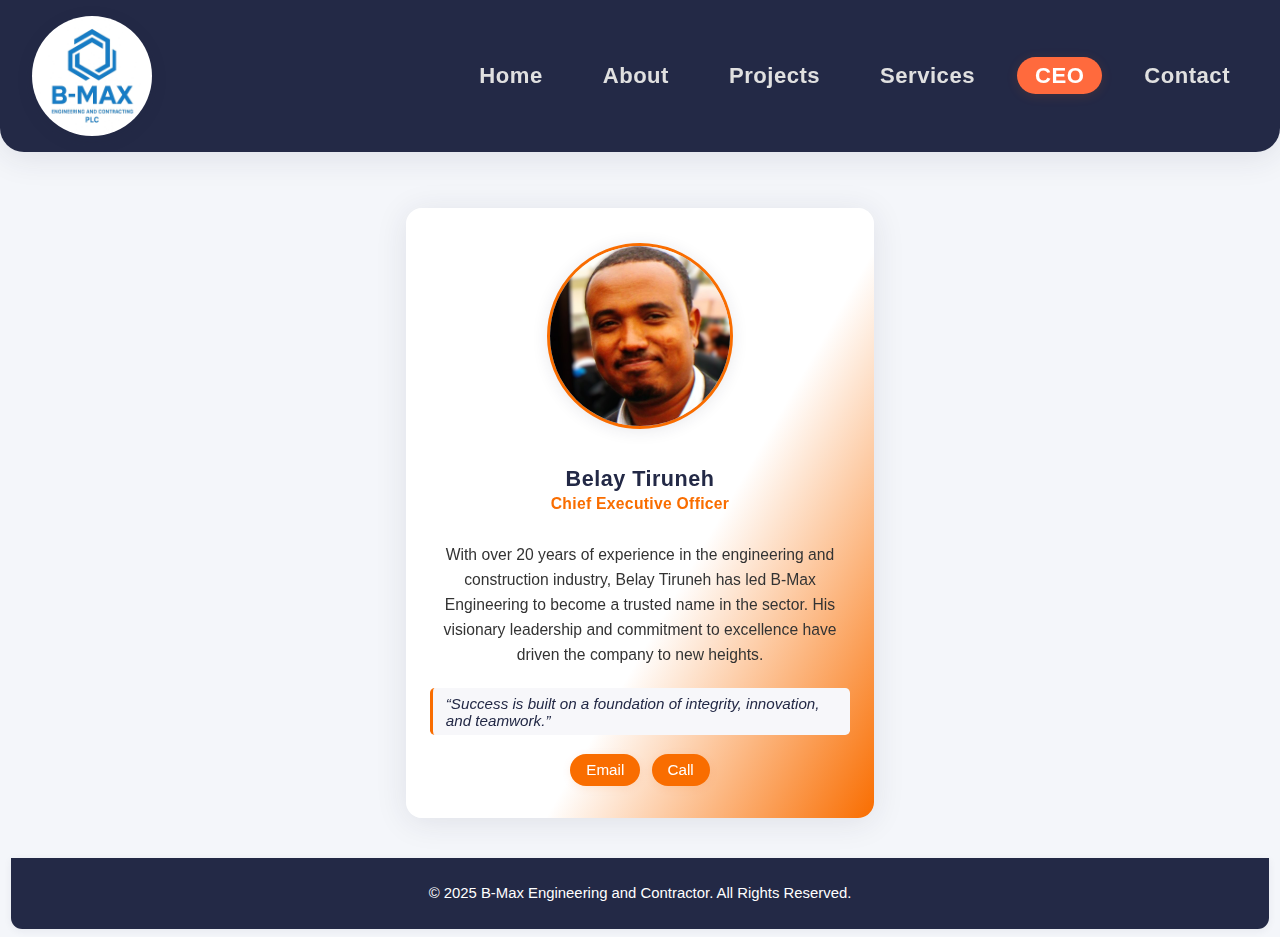
<file: New folder/ceo.html>
<!DOCTYPE html>
<html lang="en">
<head>
    <meta charset="UTF-8">
    <meta name="viewport" content="width=device-width, initial-scale=1.0">
    <title>CEO | B-Max Engineering</title>
    <style>
        body {
            margin: 0;
            font-family: 'Montserrat', 'Segoe UI', Arial, sans-serif;
            background: url('https://images.unsplash.com/photo-1432888498266-38ffec3eaf0a?auto=format&fit=crop&w=1200&q=80') center center/cover no-repeat, #f4f6fa;
            color: #232946;
            min-height: 100vh;
            position: relative;;
        }
body::before {
    content: "";
    position: fixed;
    top: 0; left: 0;
    width: 100vw; height: 100vh;
    background: url('https://images.unsplash.com/photo-1432888498266-38ffec3eaf0a?auto=format&fit=crop&w=1200&q=80') center center/cover no-repeat;
    opacity: 0.8;
    filter: brightness(0.3); /* Decrease brightness */
    z-index: 0;
}
body {
    position: relative;
    /* Remove the background image from here if you use ::before */
    background: #f4f6fa;
}
        header {
            background: #232946;
            color: #fff;
            display: flex;
            align-items: center;
            justify-content: space-between;
            padding: 16px 32px;
            box-shadow: 0 6px 32px rgba(35,41,70,0.10);
            border-bottom-left-radius: 1.5rem;
            border-bottom-right-radius: 1.5rem;
        }
        .logo {
            position: relative;
            z-index: 2;
        }
        .logo h1 {
            margin: 0;
            font-size: 2rem;
            letter-spacing: 2px;
            font-weight: 700;
            color: #f96d00;
            text-shadow: 0 2px 12px rgba(249,109,0,0.18);
        }
        nav ul {
            list-style: none;
            display: flex;
            gap: 24px;
            margin: 0;
            padding: 0;
        }
        nav a {
            color: #e0e0e0;
            text-decoration: none;
            font-weight: 600;
            font-size: 1.38rem;
            letter-spacing: 0.5px;
            position: relative;
            padding: 6px 18px;
            border-radius: 24px;
            transition: background 0.2s, color 0.2s, box-shadow 0.2s, border-radius 0.2s;
        }
        nav a:hover,
        nav a.active {
            color: #fff;
            background: #ff6a3d;
            box-shadow: 0 2px 12px rgba(249,109,0,0.13);
        }
        .ceo-profile {
            max-width: 420px;
            margin: 3.5rem auto 2.5rem auto;
            background: linear-gradient(120deg, #fff 60%, #f96d00 100%);
            border-radius: 1rem;
            box-shadow: 0 4px 32px rgba(35,41,70,0.10);
            padding: 2.2rem 1.5rem 2rem 1.5rem;
            display: flex;
            flex-direction: column;
            align-items: center;
            position: relative;
            z-index: 1;
        }
        .ceo-photo {
            width: 180px;
            height: 180px;
            border-radius: 50%;
            object-fit: cover;
            box-shadow: 0 2px 16px rgba(35,41,70,0.10);
            border: 3px solid #f96d00;
            margin-bottom: 1.2rem;
            background: #e0e0e0;
        }
        .ceo-profile h2 {
            font-size: 1.35rem;
            color: #232946;
            margin-bottom: 0.2rem;
            font-weight: 700;
            letter-spacing: 0.5px;
        }
        .ceo-title {
            color: #f96d00;
            font-size: 0.98rem;
            font-weight: 600;
            margin-bottom: 0.8rem;
            letter-spacing: 0.3px;
        }
        .ceo-profile p {
            font-size: 0.98rem;
            color: #333;
            line-height: 1.6;
            text-align: center;
            margin-bottom: 0.5rem;
        }
        .ceo-quote {
            font-style: italic;
            color: #232946;
            background: #f7f7fa;
            border-left: 3px solid #f96d00;
            padding: 0.4rem 0.8rem;
            margin: 0.8rem 0 0.2rem 0;
            border-radius: 0.3rem;
            font-size: 0.95rem;
        }
        .ceo-contact {
            margin-top: 1rem;
            display: flex;
            gap: 0.7rem;
            justify-content: center;
        }
        .ceo-contact a {
            color: #fff;
            background: #f96d00;
            padding: 0.45rem 1rem;
            border-radius: 1.2rem;
            text-decoration: none;
            font-weight: 500;
            font-size: 0.95rem;
            transition: background 0.2s, box-shadow 0.2s;
            box-shadow: 0 2px 8px rgba(249,109,0,0.10);
        }
        .ceo-contact a:hover {
            background: #232946;
            color: #f96d00;
        }
        .services h2 {
            text-align: center;
            font-size: 2.3rem;
            color: #ff6a3d;
            margin-bottom: 2.5rem;
            letter-spacing: 1px;
        }
        .service-list {
            display: flex;
            flex-wrap: wrap;
            gap: 2.5rem;
            justify-content: center;
        }
        .service-item {
            background: linear-gradient(120deg, #1a2238 0%, #ff6a3d 100%);
            color: #fff;
            border-radius: 1rem;
            box-shadow: 0 4px 24px rgba(255,106,61,0.13);
            padding: 2rem 1.5rem;
            min-width: 260px;
            max-width: 340px;
            flex: 1 1 260px;
            transition: transform 0.2s, box-shadow 0.2s;
            position: relative;
            overflow: hidden;
        }
        .service-item:hover {
            transform: translateY(-8px) scale(1.03);
            box-shadow: 0 8px 32px rgba(255,106,61,0.22);
        }
        .service-item h3 {
            margin-top: 0;
            font-size: 1.5rem;
            margin-bottom: 0.7rem;
            letter-spacing: 0.5px;
        }
        .service-item p {
            font-size: 1.08rem;
            margin-bottom: 0;
            line-height: 1.6;
        }
        footer {
            background: #232946;
            color: #fff;
            text-align: center;
            padding: 0.8rem 0 0.8rem 0;
            font-size: 0.93rem;
            border-radius: 0 0 0.7rem 0.7rem;
            margin: 1.2rem 0.7rem 0.5rem 0.7rem;
            box-shadow: 0 2px 8px rgba(35,41,70,0.06);
        }
        @media (max-width: 700px) {
            header {
                flex-direction: column;
                padding: 8px 2px;
            }
            nav ul {
                gap: 7px;
                flex-wrap: wrap;
            }
            nav a {
                font-size: 0.95rem;
                padding: 3px 0;
            }
            .ceo-profile {
                padding: 0.7rem 0.2rem 0.7rem 0.2rem;
            }
        }
    </style>
</head>
<body>
    <header>
            <div class="logo">
            <img src="logo.jpg" alt="B-Max Engineering Logo" style="height:120px; width:120px; display:block; border-radius:50%; object-fit:cover; box-shadow:0 4px 16px rgba(30,41,59,0.13);" />
        </div>
        <nav>
            <ul>
                       <li><a href="index.html">Home</a></li>
                <li><a href="about.html">About</a></li>
                 <li><a href="projects.html">Projects</a></li>
                <li><a href="services.html">Services</a></li>
                <li><a href="ceo.html" class="active">CEO</a></li>
                <li><a href="contact.html">Contact</a></li>
            </ul>
        </nav>
    </header>
    <section class="ceo-profile">
        <div class="ceo-photo">
            <img src="ceo.jpg" alt="Belay Tiruneh" style="width:100%;height:100%;border-radius:50%;object-fit:cover;display:block;" />
        </div>
        <h2>Belay Tiruneh</h2>
        <div class="ceo-title">Chief Executive Officer</div>
        <p>With over 20 years of experience in the engineering and construction industry, Belay Tiruneh has led B-Max Engineering to become a trusted name in the sector. His visionary leadership and commitment to excellence have driven the company to new heights.</p>
        <div class="ceo-quote">“Success is built on a foundation of integrity, innovation, and teamwork.”</div>
        <div class="ceo-contact">
            <a href="mailto:belay.tiruneh@bmaxengineering.com">Email</a>
            <a href="tel:+251900000000">Call</a>
        </div>
    </section>
    <footer>
        <p>&copy; 2025 B-Max Engineering and Contractor. All Rights Reserved.</p>
    </footer>
</body>
</html>
</file>
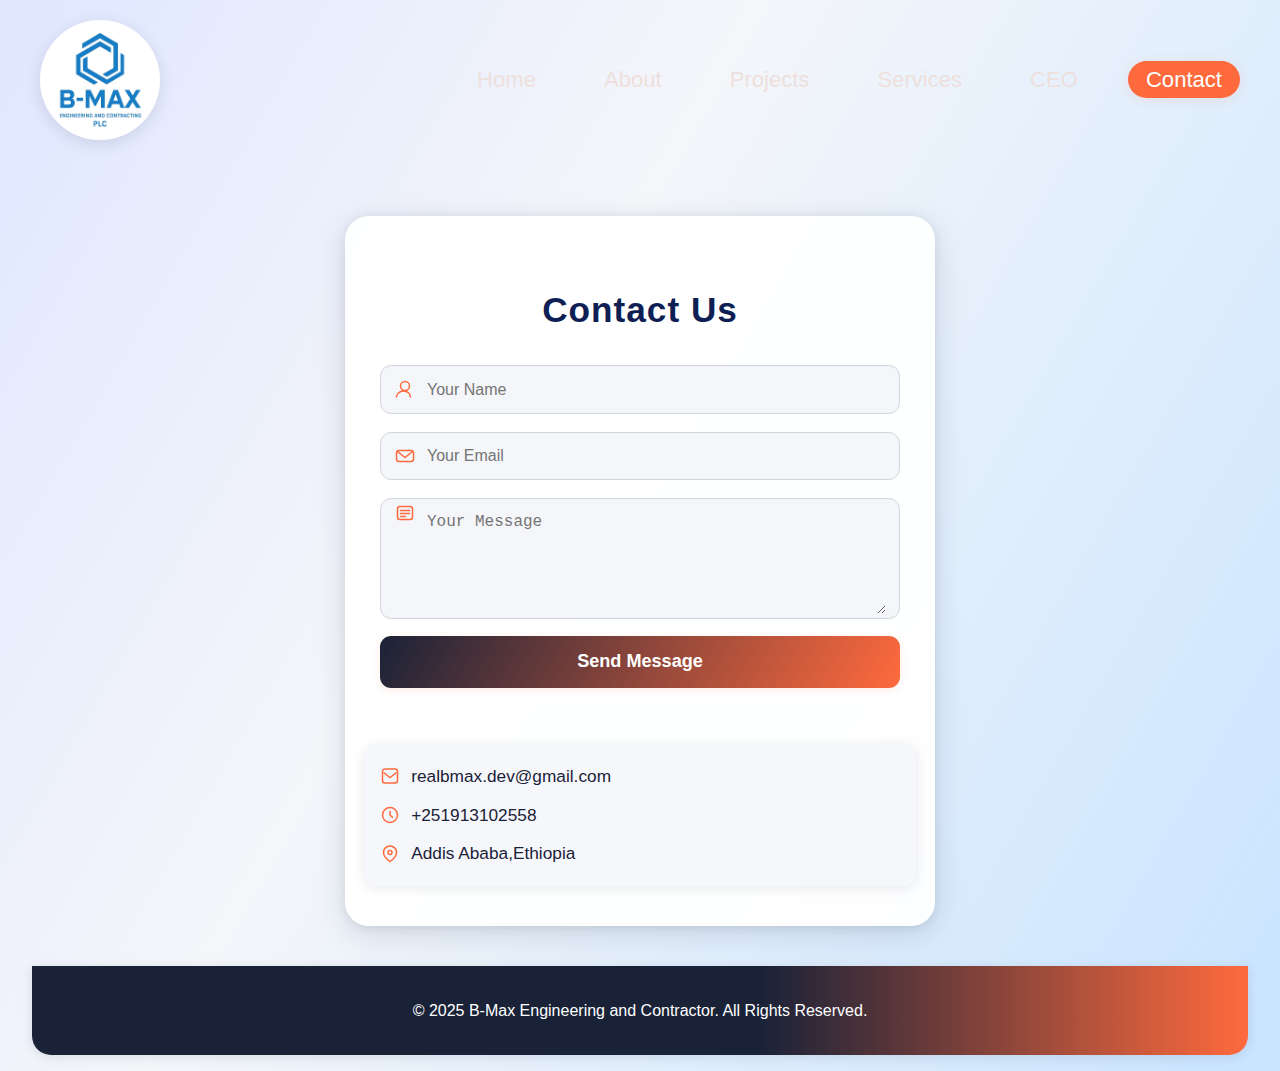
<file: New folder/contact.html>
<!DOCTYPE html>
<html lang="en">
<head>
    <meta charset="UTF-8">
    <meta name="viewport" content="width=device-width, initial-scale=1.0">
    <title>Contact Us | B-Max Engineering</title>
    <style>
body {
    margin: 0;
    font-family: 'Segoe UI', Arial, sans-serif;
    background: url('https://images.unsplash.com/photo-1519125323398-675f0ddb6308?auto=format&fit=crop&w=1200&q=80') center center/cover no-repeat, linear-gradient(120deg, #e0e7ff 0%, #f4f6fa 40%, #c9e4ff 100%);
    color: #222;
    min-height: 100vh;
}
        header {
            background: transparent;
            color: #222;
            display: flex;
            align-items: center;
            justify-content: space-between;
            padding: 20px 40px;
            box-shadow: none;
        }
        .logo h1 {
            display: none;
        }
        nav ul {
            list-style: none;
            display: flex;
            gap: 32px;
            margin: 0;
            padding: 0;
        }
        nav a {
            color: #eee0dc;
            text-decoration: none;
            font-weight: 500;
            font-size: 1.38rem;
            transition: background 0.2s, color 0.2s, box-shadow 0.2s, border-radius 0.2s;
            position: relative;
            padding: 6px 18px;
            border-radius: 24px;
        }
        nav a:hover,
        nav a.active {
            color: #fff;
            background: #ff6a3d;
            box-shadow: 0 2px 12px rgba(255,106,61,0.13);
        }
        .contact {
            max-width: 520px;
            margin: 3.5rem auto 2.5rem auto;
            background: rgba(255,255,255,0.95);
            border-radius: 1.5rem;
            box-shadow: 0 8px 32px rgba(26,34,56,0.13), 0 1.5px 8px rgba(30,41,59,0.09);
            padding: 2.8rem 2.2rem 2.5rem 2.2rem;
            display: flex;
            flex-direction: column;
            align-items: center;
            position: relative;
            z-index: 1;
            animation: fadeInUp 0.8s cubic-bezier(.23,1.01,.32,1) 0.1s both;
        }
        @keyframes fadeInUp {
            0% { opacity: 0; transform: translateY(40px); }
            100% { opacity: 1; transform: none; }
        }
        .contact h2 {
            text-align: center;
            font-size: 2.2rem;
            color:#0e2053;
            margin-bottom: 2.2rem;
            letter-spacing: 1px;
            font-weight: 700;
        }
        form {
            display: flex;
            flex-direction: column;
            gap: 1.1rem;
            width: 100%;
            margin-bottom: 2rem;
        }
        label {
            font-weight: 500;
            margin-bottom: 0.2rem;
            color: #1a2238;
        }
        .input-group {
            display: flex;
            align-items: center;
            background: #f4f6fa;
            border-radius: 0.7rem;
            padding: 0.2rem 0.8rem;
            border: 1.5px solid #d1d5db;
            transition: border 0.2s;
        }
        .input-group:focus-within {
            border: 1.5px solid #ff6a3d;
        }
        .input-group svg {
            margin-right: 0.7rem;
            color: #ff6a3d;
            min-width: 22px;
        }
        input[type="text"],
        input[type="email"],
        textarea {
            border: none;
            outline: none;
            background: transparent;
            font-size: 1rem;
            width: 100%;
            padding: 0.7rem 0;
            resize: vertical;
            color: #222;
        }
        textarea {
            min-height: 90px;
        }
        button[type="submit"] {
            background: linear-gradient(120deg, #1a2238 0%, #ff6a3d 100%);
            color: #fff;
            border: none;
            border-radius: 0.7rem;
            padding: 0.95rem 0;
            font-size: 1.13rem;
            font-weight: 600;
            cursor: pointer;
            transition: background 0.2s, transform 0.2s, box-shadow 0.2s;
            box-shadow: 0 2px 8px rgba(255,106,61,0.13);
        }
        button[type="submit"]:hover {
            background: linear-gradient(120deg, #ff6a3d 0%, #1a2238 100%);
            transform: translateY(-2px) scale(1.03);
            color: #fff;
        }
        .contact-info {
            background: rgba(244,246,250,0.85);
            border-radius: 0.8rem;
            padding: 1.2rem 1rem;
            box-shadow: 0 2px 12px rgba(30,41,59,0.10);
            margin-top: 1.5rem;
            color: #1a2238;
            font-size: 1.08rem;
            width: 100%;
            display: flex;
            flex-direction: column;
            gap: 0.7rem;
        }
        .contact-info p {
            margin: 0.2rem 0;
            display: flex;
            align-items: center;
            gap: 0.7rem;
        }
        footer {
            background: linear-gradient(90deg, #1a2238 60%, #ff6a3d 100%);
            color: #fff;
            text-align: center;
            padding: 1.2rem 0 1.2rem 0;
            font-size: 1rem;
            border-radius: 0 0 1.2rem 1.2rem;
            margin: 2rem 2rem 1rem 2rem;
            box-shadow: 0 2px 12px rgba(30,41,59,0.12);
        }
        @media (max-width: 900px) {
            header {
                flex-direction: column;
                padding: 18px 10px;
                background: #1a2238;
            }
            .contact {
                padding: 1.2rem 0.5rem 1.2rem 0.5rem;
                background: rgba(255,255,255,0.98);
            }
        }
    </style>
</head>
<body>
    <header>
        <div class="logo">
            <img src="logo.jpg" alt="B-Max Engineering Logo" style="height:120px; width:120px; display:block; border-radius:50%; object-fit:cover; box-shadow:0 4px 16px rgba(30,41,59,0.13);" />
        </div>
        <nav>
            <ul>
               
                       <li><a href="index.html">Home</a></li>
                <li><a href="about.html">About</a></li>
                 <li><a href="projects.html">Projects</a></li>
                <li><a href="services.html">Services</a></li>
                <li><a href="ceo.html">CEO</a></li>
                <li><a href="contact.html"  class="active">Contact</a></li>
            </ul>
        </nav>
    </header>
    <section class="contact">
        <h2>Contact Us</h2>
        <form action="submit_form.php" method="POST" autocomplete="off">
            <div class="input-group">
                <svg width="22" height="22" fill="none" xmlns="http://www.w3.org/2000/svg"><circle cx="11" cy="7" r="4.5" stroke="currentColor" stroke-width="1.5"/><path d="M2.5 18c0-3.314 3.134-6 7-6s7 2.686 7 6" stroke="currentColor" stroke-width="1.5" stroke-linecap="round"/></svg>
                <input type="text" id="name" name="name" placeholder="Your Name" required>
            </div>
            <div class="input-group">
                <svg width="22" height="22" fill="none" xmlns="http://www.w3.org/2000/svg"><rect x="2.5" y="5.5" width="17" height="11" rx="2.5" stroke="currentColor" stroke-width="1.5"/><path d="M3.5 6.5l7.5 6 7.5-6" stroke="currentColor" stroke-width="1.5"/></svg>
                <input type="email" id="email" name="email" placeholder="Your Email" required>
            </div>
            <div class="input-group" style="align-items: flex-start;">
                <svg width="22" height="22" fill="none" xmlns="http://www.w3.org/2000/svg"><rect x="3.5" y="4.5" width="15" height="13" rx="2.5" stroke="currentColor" stroke-width="1.5"/><path d="M6.5 8.5h9M6.5 11.5h9M6.5 14.5h5" stroke="currentColor" stroke-width="1.5" stroke-linecap="round"/></svg>
                <textarea id="message" name="message" placeholder="Your Message" required></textarea>
            </div>
            <button type="submit">Send Message</button>
        </form>
        <div class="contact-info">
            <p><svg width="20" height="20" fill="none" xmlns="http://www.w3.org/2000/svg"><path d="M2.5 5.5A2.5 2.5 0 0 1 5 3h10a2.5 2.5 0 0 1 2.5 2.5v9A2.5 2.5 0 0 1 15 17H5a2.5 2.5 0 0 1-2.5-2.5v-9Z" stroke="#ff6a3d" stroke-width="1.5"/><path d="m3.5 6.5 6.5 5 6.5-5" stroke="#ff6a3d" stroke-width="1.5"/></svg> realbmax.dev@gmail.com</p>
            <p><svg width="20" height="20" fill="none" xmlns="http://www.w3.org/2000/svg"><rect x="2.5" y="2.5" width="15" height="15" rx="7.5" stroke="#ff6a3d" stroke-width="1.5"/><path d="M10 6.5v3.5l2.5 2.5" stroke="#ff6a3d" stroke-width="1.5" stroke-linecap="round"/></svg> +251913102558</p>
            <p><svg width="20" height="20" fill="none" xmlns="http://www.w3.org/2000/svg"><path d="M3.5 8.5A6.5 6.5 0 0 1 10 2a6.5 6.5 0 0 1 6.5 6.5c0 4.5-6.5 9-6.5 9s-6.5-4.5-6.5-9Z" stroke="#ff6a3d" stroke-width="1.5"/><circle cx="10" cy="8.5" r="2" stroke="#ff6a3d" stroke-width="1.5"/></svg> Addis Ababa,Ethiopia</p>
        </div>
    </section>
    <footer>
        <p>&copy; 2025 B-Max Engineering and Contractor. All Rights Reserved.</p>
    </footer>
</body>
</html>
</file>
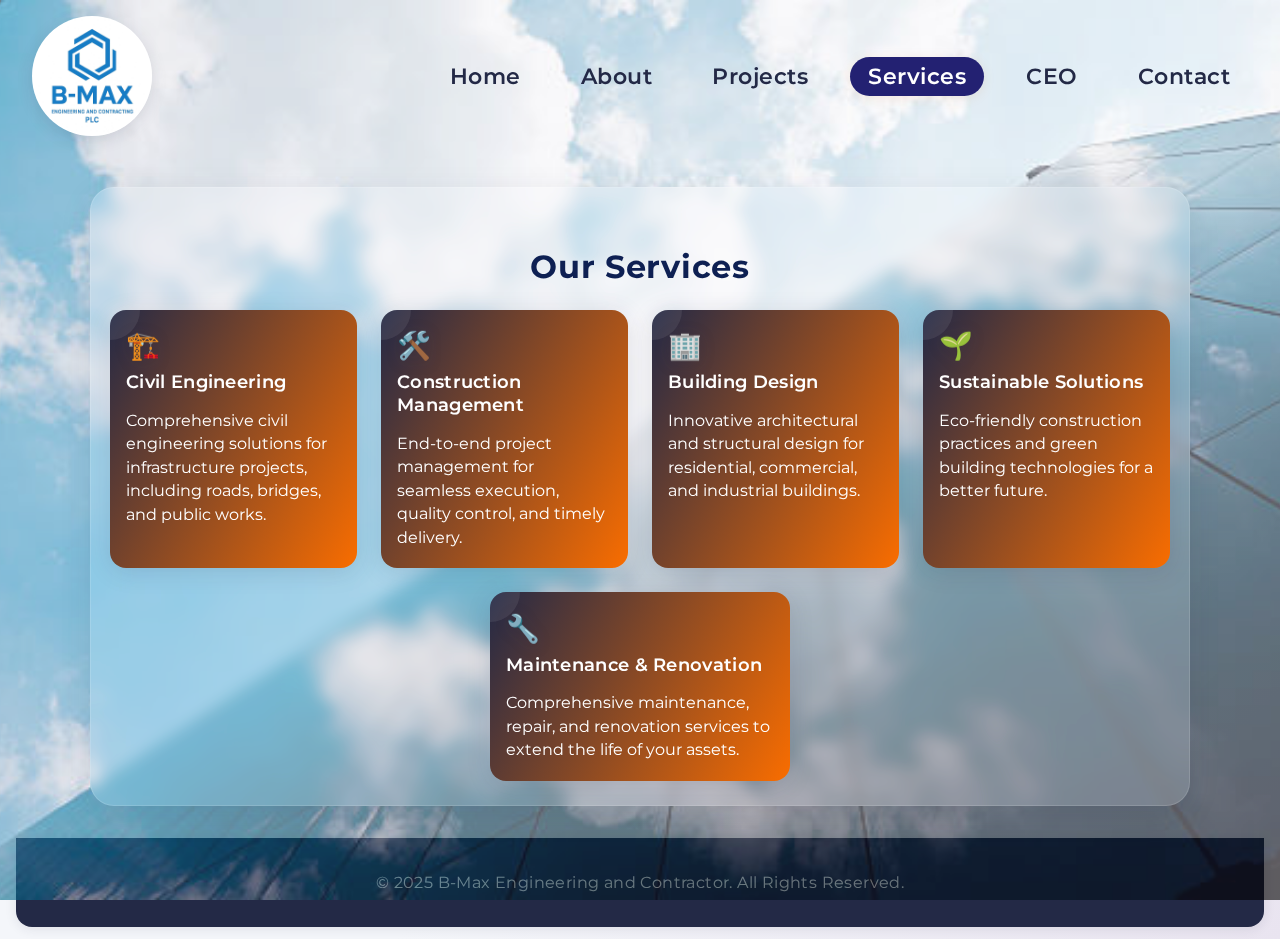
<file: New folder/services.html>
<!DOCTYPE html>
<html lang="en">
<head>
    <meta charset="UTF-8">
    <meta name="viewport" content="width=device-width, initial-scale=1.0">
    <title>Services | B-Max Engineering</title>
    <link href="https://fonts.googleapis.com/css2?family=Montserrat:wght@700;600;500;400&family=Roboto:wght@400;500&display=swap" rel="stylesheet">
    <style>
        :root {
            --primary: #232946;
            --accent: #d8792b;
            --bg: #f4f6fa;
            --white: #fff;
            --glass: rgba(255,255,255,0.18);
            --shadow: 0 8px 32px rgba(35,41,70,0.10), 0 1.5px 8px rgba(30,41,59,0.08);
            --gradient: linear-gradient(120deg, #232946 60%, #f96d00 100%);
            --service-gradient: linear-gradient(120deg, #232946 0%, #f96d00 100%);
        }
        * {
            box-sizing: border-box;
        }
        body {
            margin: 0;
            font-family: 'Montserrat', 'Roboto', 'Segoe UI', Arial, sans-serif;
            background: linear-gradient(135deg, #f4f6fa 60%, #e9e4f0 100%);
            color: #232946;
            min-height: 100vh;
        }
         body::before {
            content: "";
            position: fixed;
            top: 0;
            left: 0;
            width: 100vw;
            height: 100vh;
            background: url('ceo-bg.jpg') center center/cover no-repeat;
            opacity: 0.6;
        z-index: 0;}
        header {
            background: transparent;
            color: #232946;
            display: flex;
            align-items: center;
            justify-content: space-between;
            padding: 16px 32px 16px 32px;
            box-shadow: none;
            border-bottom-left-radius: 1.5rem;
            border-bottom-right-radius: 1.5rem;
            position: relative;
            top: 0;
            z-index: 10;
            animation: fadeInDown 1s;
            backdrop-filter: none;
        }
        @keyframes fadeInDown {
            from { opacity: 0; transform: translateY(-40px); }
            to { opacity: 1; transform: translateY(0); }
        }
        .logo h1 {
            margin: 0;
            font-size: 2.1rem;
            letter-spacing: 2px;
            font-weight: 700;
            color: var(--accent);
            text-shadow: 0 2px 12px rgba(249,109,0,0.18);
            font-family: 'Montserrat', sans-serif;
        }
        nav ul {
            list-style: none;
            display: flex;
            gap: 24px;
            margin: 0;
            padding: 0;
        }
        nav a {
            color: #232946;
            text-decoration: none;
            font-weight: 600;
            font-size: 1.38rem;
            letter-spacing: 0.5px;
            position: relative;
            padding: 6px 18px;
            border-radius: 0;
            transition: border-bottom 0.3s;
        }
        /* Remove underline effect */
        nav a:hover, nav a.active {
            color: #fff;
            background: var(--accent);
            border-radius: 24px;
            box-shadow: 0 2px 12px rgba(216,121,43,0.13);
            transition: background 0.2s, color 0.2s, box-shadow 0.2s;
            background-color: #232172;
        
        }
        .services {
            max-width: 1100px;
            margin: 2.2rem auto 2rem auto;
            background: var(--glass);
            border-radius: 1.5rem;
            box-shadow: 0 8px 32px rgba(35,41,70,0.10);
            padding: 2rem 1.2rem 1.5rem 1.2rem;
            animation: fadeInUp 1.2s;
            backdrop-filter: blur(8px) saturate(1.2);
            border: 1.5px solid rgba(255,255,255,0.13);
        }
        @keyframes fadeInUp {
            from { opacity: 0; transform: translateY(40px); }
            to { opacity: 1; transform: translateY(0); }
        }
        .services h2 {
            text-align: center;
            font-size: 2rem;
            color: #0e2053;
            margin-bottom: 1.5rem;
            letter-spacing: 0.7px;
            font-weight: 700;
        }
        .service-list {
            display: flex;
            flex-wrap: wrap;
            gap: 1.5rem;
            justify-content: center;
        }
        .service-item {
            background: var(--service-gradient);
            color: var(--white);
            border-radius: 1rem;
            box-shadow: 0 4px 24px rgba(35,41,70,0.13);
            padding: 1.2rem 1rem;
            min-width: 200px;
            max-width: 300px;
            flex: 1 1 200px;
            transition: transform 0.22s, box-shadow 0.22s;
            position: relative;
            overflow: hidden;
            animation: fadeInUp 1.5s;
        }
        .service-item::before {
            content: '';
            position: absolute;
            top: -30px;
            left: -30px;
            width: 60px;
            height: 60px;
            background: rgba(255,255,255,0.08);
            border-radius: 50%;
            z-index: 0;
        }
        .service-item:hover {
            transform: translateY(-8px) scale(1.04) rotate(-1deg);
            box-shadow: 0 16px 48px rgba(56,189,248,0.22);
        }
        .service-item h3 {
            margin-top: 0;
            font-size: 1.13rem;
            margin-bottom: 0.5rem;
            letter-spacing: 0.3px;
            font-weight: 600;
            position: relative;
            z-index: 1;
        }
        .service-item p {
            font-size: 0.98rem;
            margin-bottom: 0;
            line-height: 1.5;
            position: relative;
            z-index: 1;
        }
        .service-item .icon {
            font-size: 1.7rem;
            margin-bottom: 0.5rem;
            display: block;
            filter: drop-shadow(0 2px 8px rgba(35,41,70,0.13));
            position: relative;
            z-index: 1;
        }
        footer {
            background: var(--primary);
            color: var(--white);
            text-align: center;
            padding: 1.2rem 0 1.2rem 0;
            font-size: 1rem;
            border-radius: 0 0 1rem 1rem;
            margin: 2rem 1rem 0.7rem 1rem;
            box-shadow: 0 2px 12px rgba(35,41,70,0.10);
            letter-spacing: 0.4px;
        }
        @media (max-width: 1200px) {
            .services {
                max-width: 99vw;
                padding: 0.7rem 0.2rem 0.7rem 0.2rem;
            }
        }
        @media (max-width: 900px) {
            .service-list {
                flex-direction: column;
                gap: 0.8rem;
            }
            .services {
                padding: 0.4rem 0.1rem 0.4rem 0.1rem;
            }
            header {
                flex-direction: column;
                padding: 8px 2px;
            }
            nav ul {
                gap: 7px;
                flex-wrap: wrap;
            }
            nav a {
                font-size: 0.95rem;
                padding: 3px 0;
            }
        }
    </style>
</head>
<body>
    <header>
        <div class="logo" style="display: flex; align-items: center; justify-content: flex-start; width: 100%;">
            <img src="logo.jpg" alt="B-Max Engineering Logo" style="height:120px; width:120px; border-radius:50%; object-fit:cover; box-shadow:0 4px 16px rgba(30,41,59,0.13); margin-left:0;" />
        </div>
        <nav>
            <ul style="display: flex; justify-content: center; gap: 24px; margin: 0; padding: 0; list-style: none;">
               <li><a href="index.html">Home</a></li>
                <li><a href="about.html" >About</a></li>
                 <li><a href="projects.html">Projects</a></li>
                <li><a href="services.html"class="active">Services</a></li>
                <li><a href="ceo.html">CEO</a></li>
                <li><a href="contact.html">Contact</a></li>
            </ul>
        </nav>
    </header>
    <section class="services">
        <h2>Our Services</h2>
        <div class="service-list">
            <div class="service-item">
                <span class="icon">🏗️</span>
                <h3>Civil Engineering</h3>
                <p>Comprehensive civil engineering solutions for infrastructure projects, including roads, bridges, and public works.</p>
            </div>
            <div class="service-item">
                <span class="icon">🛠️</span>
                <h3>Construction Management</h3>
                <p>End-to-end project management for seamless execution, quality control, and timely delivery.</p>
            </div>
            <div class="service-item">
                <span class="icon">🏢</span>
                <h3>Building Design</h3>
                <p>Innovative architectural and structural design for residential, commercial, and industrial buildings.</p>
            </div>
            <div class="service-item">
                <span class="icon">🌱</span>
                <h3>Sustainable Solutions</h3>
                <p>Eco-friendly construction practices and green building technologies for a better future.</p>
            </div>
            <div class="service-item">
                <span class="icon">🔧</span>
                <h3>Maintenance & Renovation</h3>
                <p>Comprehensive maintenance, repair, and renovation services to extend the life of your assets.</p>
            </div>
        </div>
    </section>
    <footer>
        <p>&copy; 2025 B-Max Engineering and Contractor. All Rights Reserved.</p>
    </footer>
</body>
</html>
</html>
</file>
